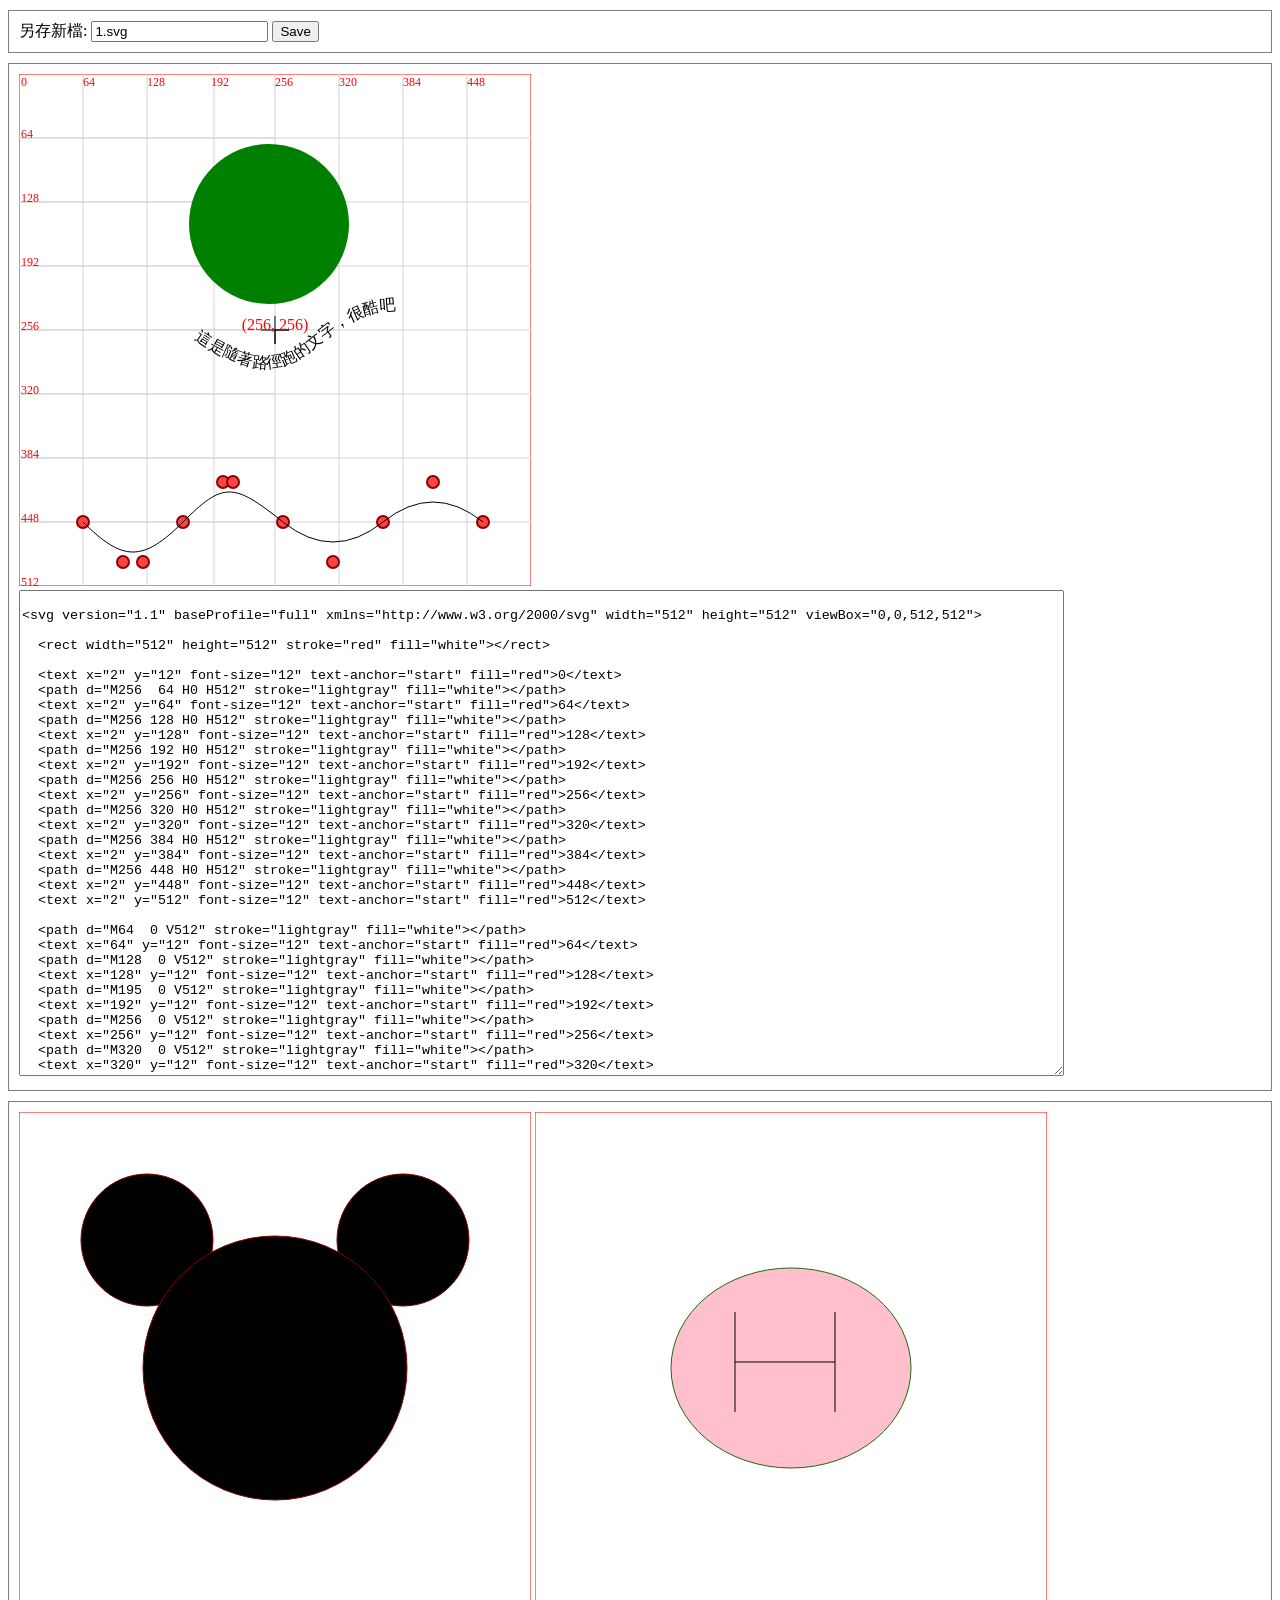
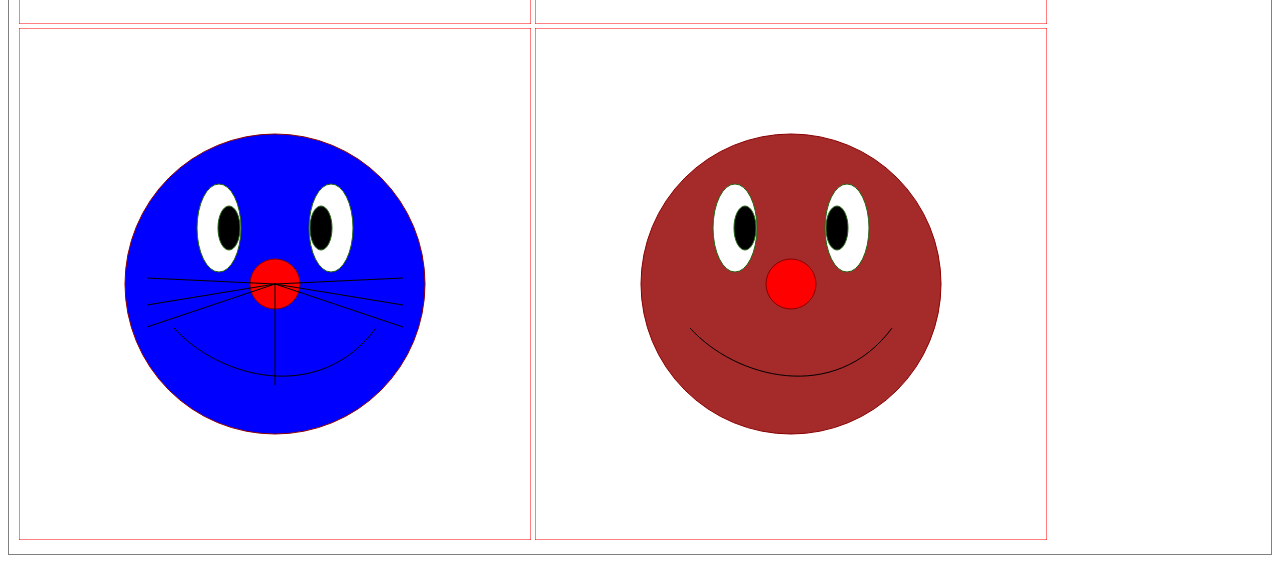
<file: portfolio/lab05/index.html>
<!--
	https://www.html5rocks.com/en/tutorials/file/dndfiles/
-->

<!DOCTYPE html>
<html lang="zh-Hant-TW">

<head>
  <meta charset="utf-8">
  <title> lab05 SVG 米老鼠 凱蒂貓 小叮噹 自選</title>
  <link rel="stylesheet" href="./lab.css">
  <script src="./lab.js"></script>
</head>

<body>

<div>
    另存新檔: 
    <input id="svgfilename" value="1.svg"></input>
    <button id="save">Save</button>   
</div>

<div>
  <span id="svgimage"></span>

  <!-- cols="68" rows="32"> -->
  <!-- cols="68" rows="32"> -->
  <textarea id="content" cols="128" rows="32"></textarea>
</div>


<div>
  <img src="./1.svg">
  <img src="./2.svg">
  <img src="./3.svg">
  <img src="./4.svg">
</div>



<div id="mysvg">
<svg version="1.1"
     baseProfile="full"
     xmlns="http://www.w3.org/2000/svg"
     width="512" height="512"
     viewbox="0,0,512,512">

  <rect width="512" height="512" stroke="red" fill="white"/>

  <text x="2" y="12" font-size="12" text-anchor="start" fill="red">0</text>
  <path d="M256  64 H0 H512" stroke="lightgray" fill="white"/>
  <text x="2" y="64" font-size="12" text-anchor="start" fill="red">64</text>
  <path d="M256 128 H0 H512" stroke="lightgray" fill="white"/>
  <text x="2" y="128" font-size="12" text-anchor="start" fill="red">128</text>
  <path d="M256 192 H0 H512" stroke="lightgray" fill="white"/>
  <text x="2" y="192" font-size="12" text-anchor="start" fill="red">192</text>
  <path d="M256 256 H0 H512" stroke="lightgray" fill="white"/>
  <text x="2" y="256" font-size="12" text-anchor="start" fill="red">256</text>
  <path d="M256 320 H0 H512" stroke="lightgray" fill="white"/>
  <text x="2" y="320" font-size="12" text-anchor="start" fill="red">320</text>
  <path d="M256 384 H0 H512" stroke="lightgray" fill="white"/>
  <text x="2" y="384" font-size="12" text-anchor="start" fill="red">384</text>
  <path d="M256 448 H0 H512" stroke="lightgray" fill="white"/>
  <text x="2" y="448" font-size="12" text-anchor="start" fill="red">448</text>
  <text x="2" y="512" font-size="12" text-anchor="start" fill="red">512</text>

  <path d="M64  0 V512" stroke="lightgray" fill="white"/>
  <text x="64" y="12" font-size="12" text-anchor="start" fill="red">64</text>
  <path d="M128  0 V512" stroke="lightgray" fill="white"/>
  <text x="128" y="12" font-size="12" text-anchor="start" fill="red">128</text>
  <path d="M195  0 V512" stroke="lightgray" fill="white"/>
  <text x="192" y="12" font-size="12" text-anchor="start" fill="red">192</text>
  <path d="M256  0 V512" stroke="lightgray" fill="white"/>
  <text x="256" y="12" font-size="12" text-anchor="start" fill="red">256</text>
  <path d="M320  0 V512" stroke="lightgray" fill="white"/>
  <text x="320" y="12" font-size="12" text-anchor="start" fill="red">320</text>
  <path d="M384  0 V512" stroke="lightgray" fill="white"/>
  <text x="384" y="12" font-size="12" text-anchor="start" fill="red">384</text>
  <path d="M448  0 V512" stroke="lightgray" fill="white"/>
  <text x="448" y="12" font-size="12" text-anchor="start" fill="red">448</text>
  <text x="512" y="12" font-size="12" text-anchor="start" fill="red">512</text>


  <path d="M256 256 V270 V242 M256 256 H270 H242" stroke="black" fill="white"/>
  <text x="256" y="256" font-size="16" text-anchor="middle" fill="red">(256, 256)</text>

  <circle cx="150" cy="100" r="80" fill="green" transform="translate(100,50)"/>

  <defs>
    <path id="a1" d="M0 50 C150 150 100 -50 300 50" stroke="#000" fill="none" transform="translate(175,215)"/>
  </defs>
  <text>
     <textPath href="#a1">這是隨著路徑跑的文字，很酷吧
    </textPath>
  </text>

  <g transform="translate(64,448)">
    <circle fill="#FF4343" stroke="#890000" stroke-width="2" cx="40" cy="40" r="6"/>
    <circle fill="#FF4343" stroke="#890000" stroke-width="2" cx="0" cy="0" r="6"/>
    <circle fill="#FF4343" stroke="#890000" stroke-width="2" cx="60" cy="40" r="6"/>
    <circle fill="#FF4343" stroke="#890000" stroke-width="2" cx="100" cy="0" r="6"/>

    <circle fill="#FF4343" stroke="#890000" stroke-width="2" cx="140" cy="-40" r="6"/>
    <circle fill="#FF4343" stroke="#890000" stroke-width="2" cx="150" cy="-40" r="6"/>
    <circle fill="#FF4343" stroke="#890000" stroke-width="2" cx="200" cy="0" r="6"/>

    <circle fill="#FF4343" stroke="#890000" stroke-width="2" cx="250" cy="40" r="6"/>
    <circle fill="#FF4343" stroke="#890000" stroke-width="2" cx="300" cy="0" r="6"/>

    <circle fill="#FF4343" stroke="#890000" stroke-width="2" cx="350" cy="-40" r="6"/>
    <circle fill="#FF4343" stroke="#890000" stroke-width="2" cx="400" cy="0" r="6"/>

    <path d="M0 0 C40 40,60 40,100 0 S150 -40, 200 0 Q250 40, 300 0 T400 0" stroke="black" fill="none" />
  </g>
</svg>
</div>

</body>

</html>
</file>
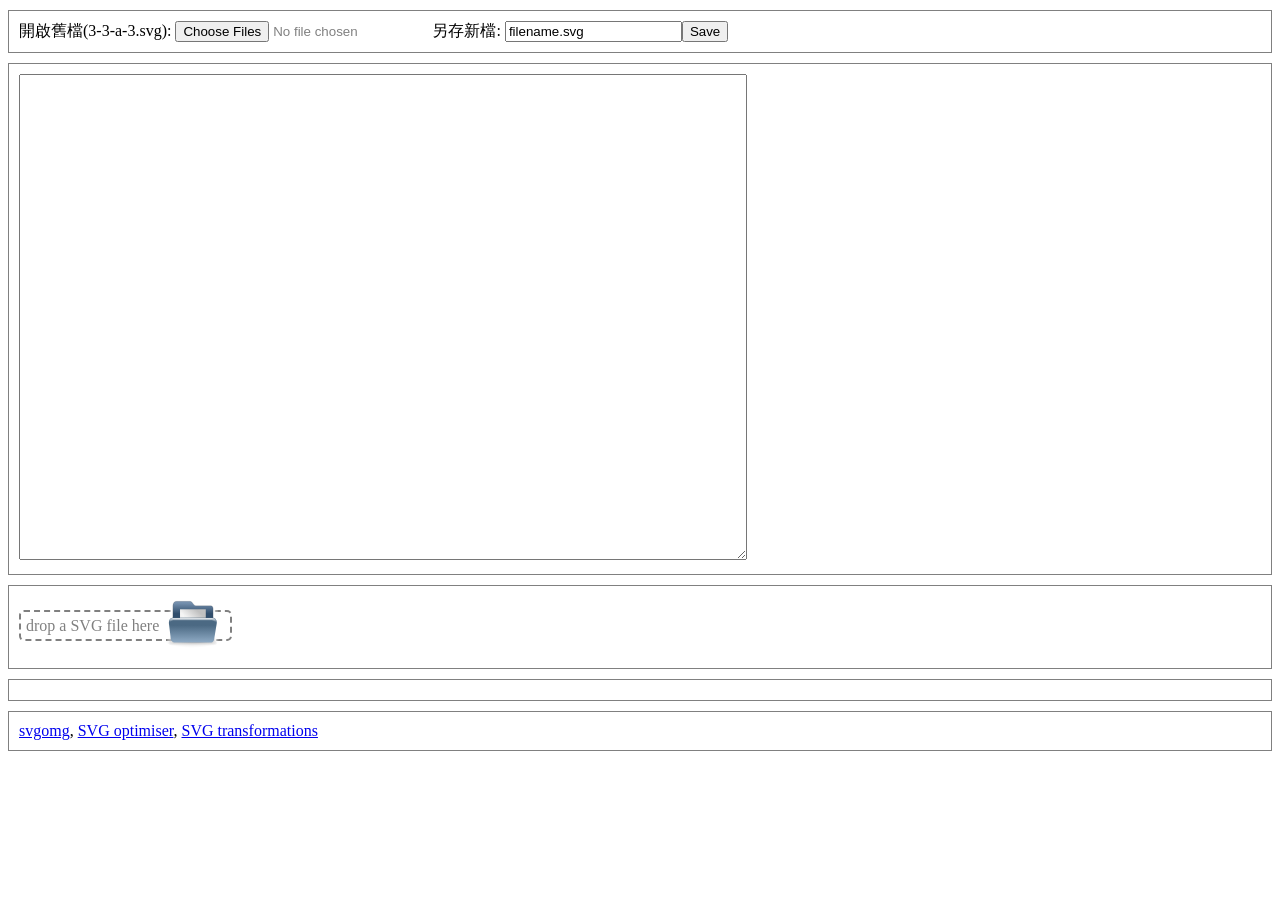
<file: portfolio/lab07/index.html>
<!--
	https://www.html5rocks.com/en/tutorials/file/dndfiles/
-->

<!DOCTYPE html>
<html lang="zh-Hant-TW">

<head>
  <meta charset="utf-8">
  <title> lab07 - parser </title>
  <link rel="stylesheet" href="./lab.css">
  
  <script src="./svg.min.js"></script>
  <script src="./svg.draggable.min.js"></script>
  <script src="./lab.js"></script>
</head>

<body>

  <!-- 
  https://www.alt-codes.net/music_note_alt_codes.php 
  &#119070;&#119073;&#119074;&#9837;&#9838;&#9839;
  &#119133;&#119134;&#119135;&#119137;&#119138;&#119139;&#119140;
  -->

  <div>
    開啟舊檔(3-3-a-3.svg): <input type="file" id="files" name="files[]" multiple />
    另存新檔: <input id="svgfilename" value="filename.svg"></input><button id="save">Save</button>
  </div>

  <div>
    <!-- cols="68" rows="32"> -->
    <!-- cols="128" rows="32"> -->
    <textarea id="content" cols="88" rows="32"></textarea>
    <span id="svgimage"></span>
  </div>

  <span id="svgimage2">
  </span>

  <div>
    <span id="drop_zone"> drop a SVG file here <img id="BlueFolder" src="./BlueFolder.svg"></span>
  </div>

  <div>
    <output id="list"></out>
  </div>

  <div>
      <a href="https://jakearchibald.github.io/svgomg/">svgomg</a>, 
      <a href="http://petercollingridge.appspot.com/svg-optimiser">SVG optimiser</a>, 
      <a href="http://petercollingridge.appspot.com/svg-transforms">SVG transformations</a>
  </div>

</body>

</html>
</file>
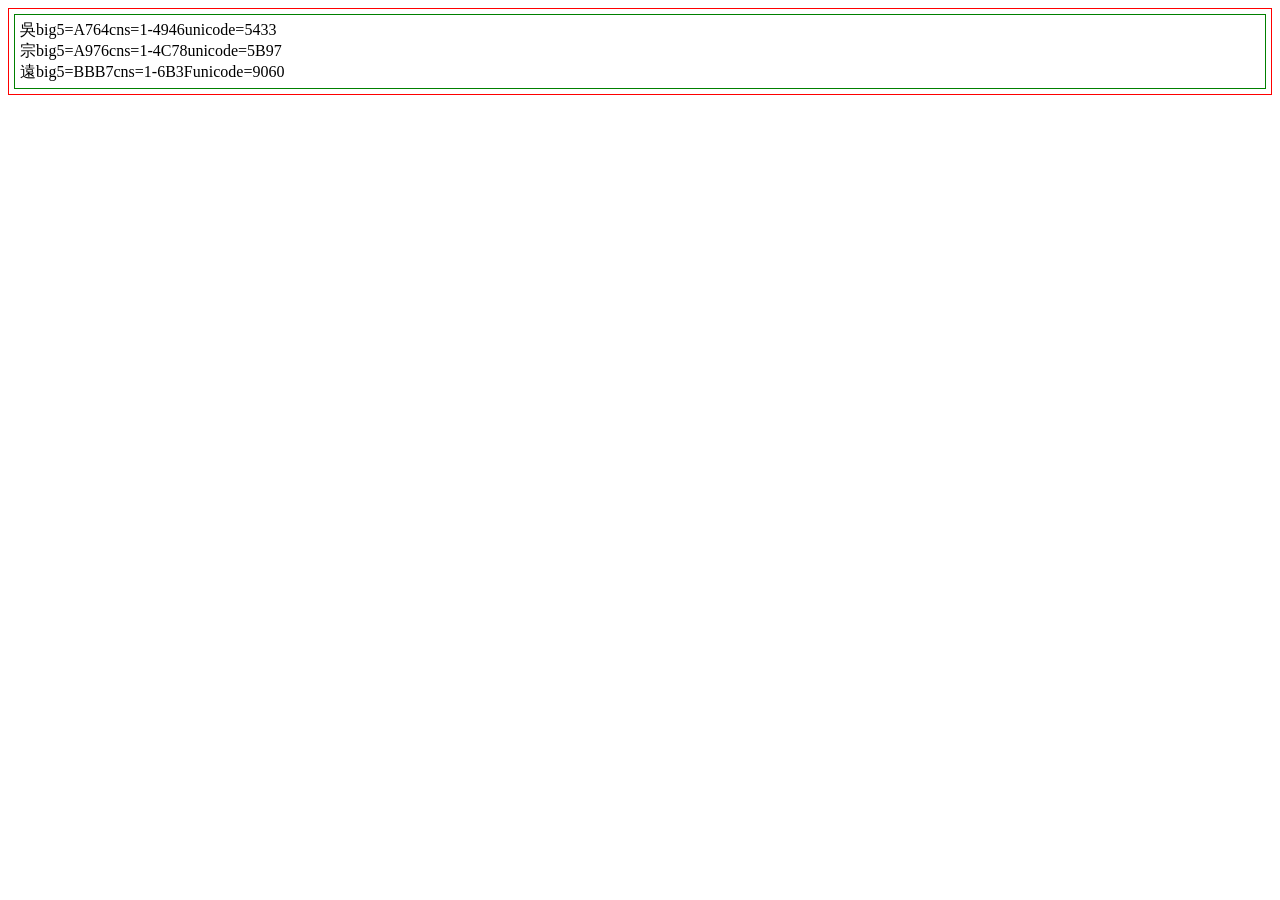
<file: portfolio/labs/lab01/index.html>
<!DOCTYPE html>
<html lang="zh-Hant-TW">

<head>
  <meta charset="utf-8">
  <title>title</title>
  <link rel="stylesheet" href="./lab.css">
  <script src="./lab.js"></script>
</head>

<body>
  <div id="div1">

  </div>
</body>

</html>
</file>
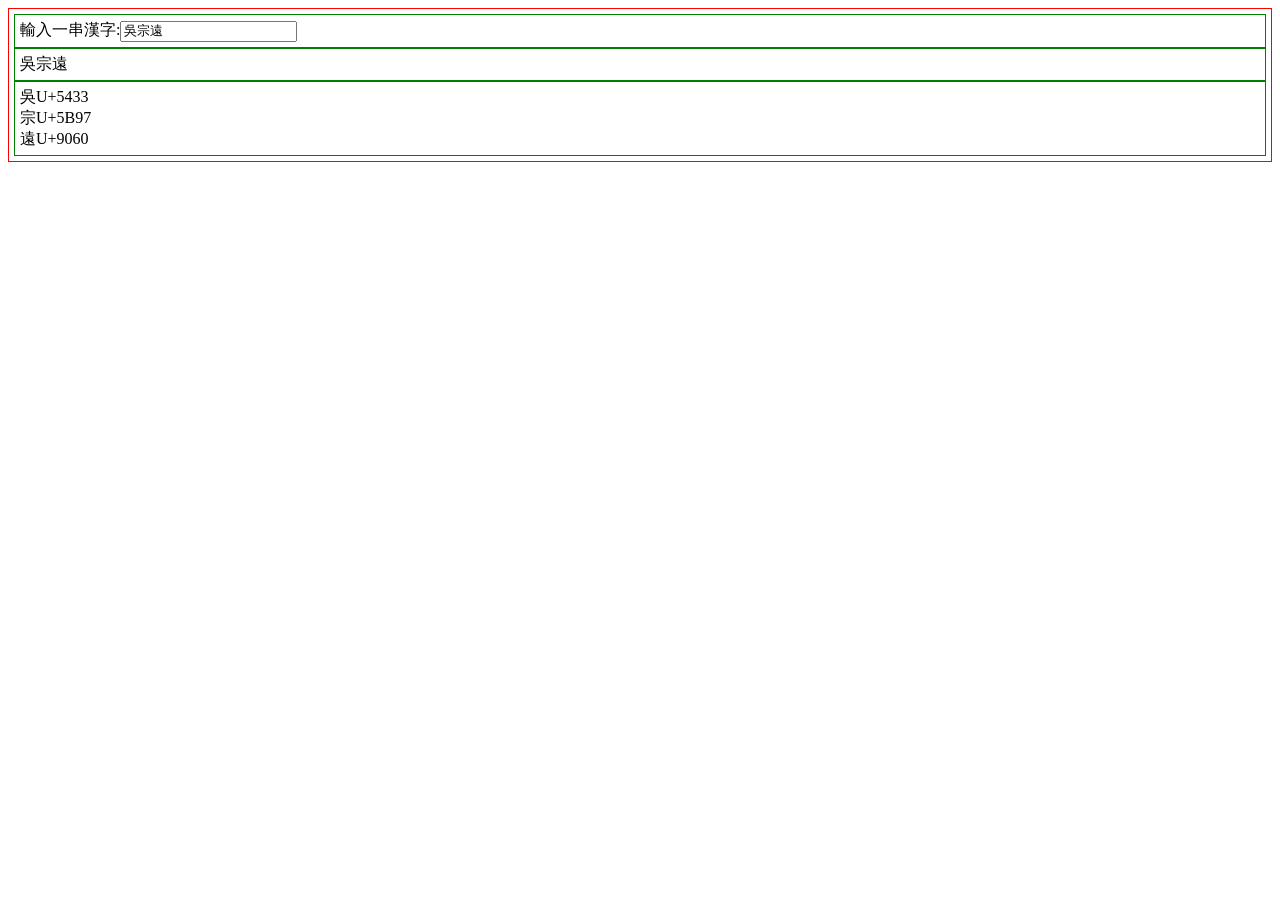
<file: portfolio/labs/lab02/index.html>
<!--
-->

<!DOCTYPE html>
<html lang="zh-Hant-TW">

<head>
  <meta charset="utf-8">
  <title>title</title>
  <link rel="stylesheet" href="./lab.css">
  <script src="./lab.js"></script>
</head>

<body>
  <div>
  	輸入一串漢字:<input value="吳宗遠" id="in1">
  </div>
  <div id="info3"></div>
  
  <div id="info1"></div>    
  
</body>

</html>
</file>
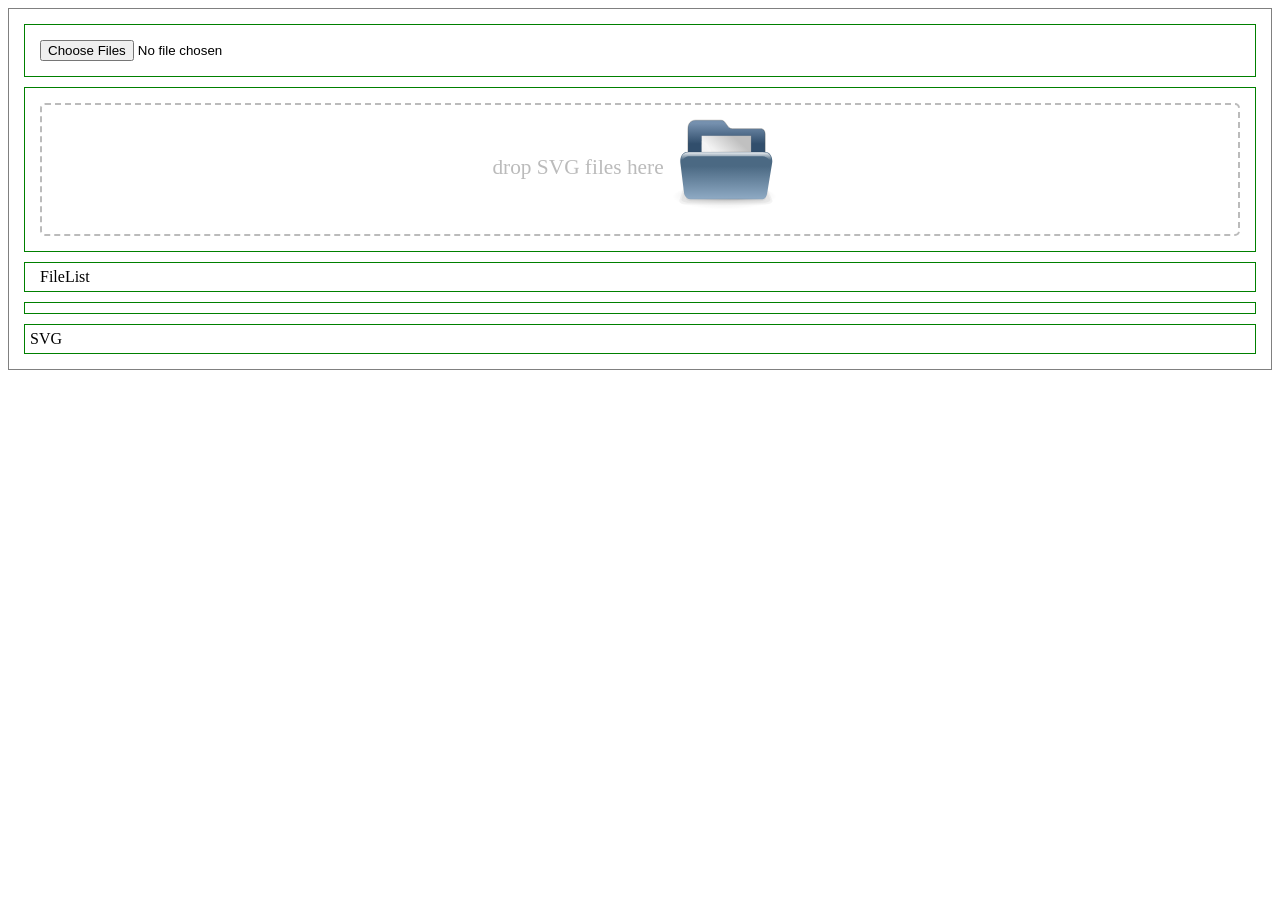
<file: portfolio/labs/lab03/index.html>
<!--
	https://www.html5rocks.com/en/tutorials/file/dndfiles/
-->

<!DOCTYPE html>
<html lang="zh-Hant-TW">

<head>
  <meta charset="utf-8">
  <title> lab03 </title>
  <link rel="stylesheet" href="./lab.css">
  <script src="./lab.js"></script>
</head>

<body>

  <div>
	<input type="file" id="files" name="files[]" multiple />
  </div>

  <div>
	<div id="drop_zone">drop SVG files here <img id="BlueFolder" src="./BlueFolder.svg"></div>
  </div>

  <div>
	<output id="list">FileList</output>
  </div>

  <div id="content"></div>

  <div id="svgimage">SVG</div>

</body>

</html>
</file>
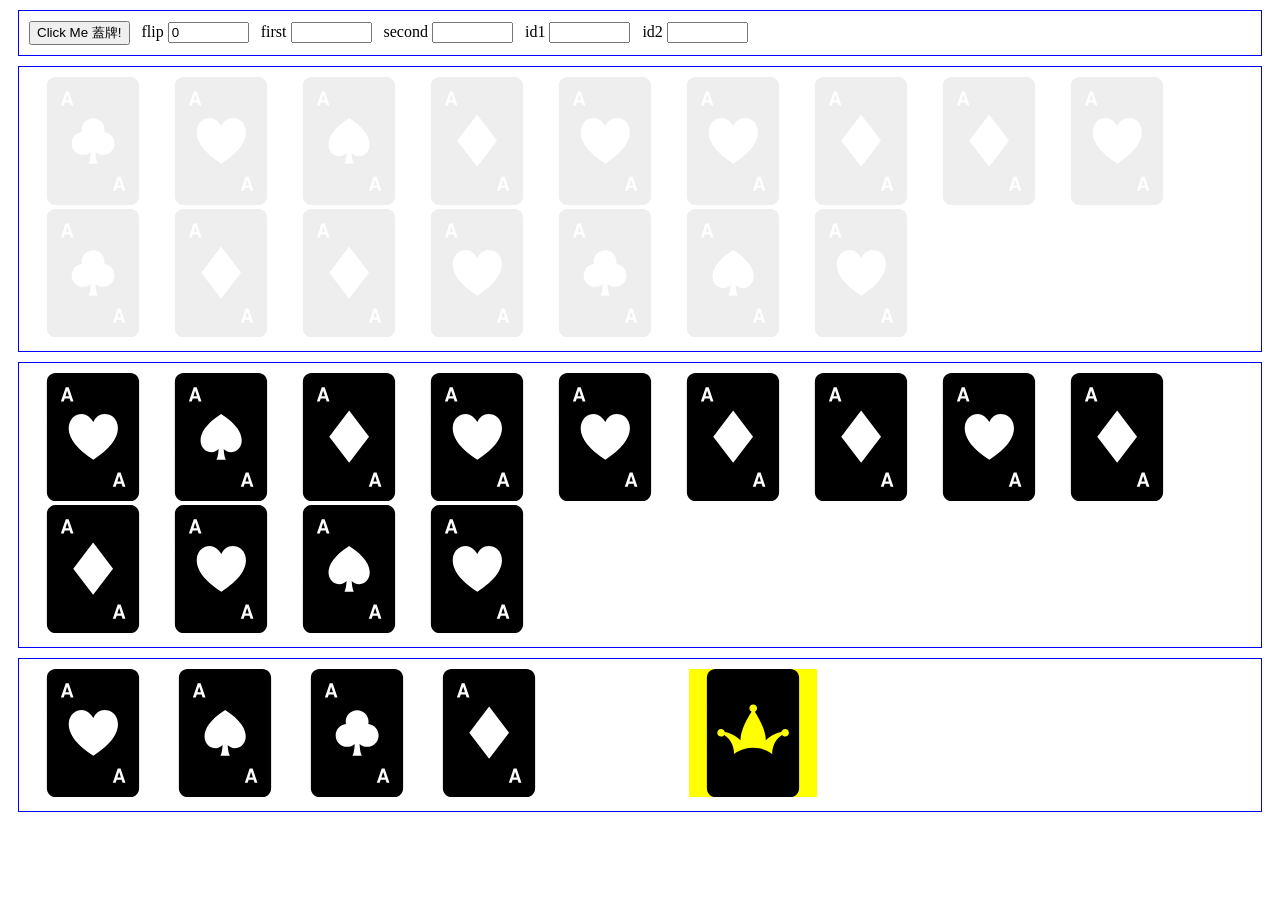
<file: portfolio/labs/lab04/index.html>
<!DOCTYPE html>
<html>
<head>
    <title>配對遊戲</title>
    <link rel="stylesheet" type="text/css" href="./mystyle.css">
    <script src="./jquery-3.4.1.min.js"></script>
    <script src="./lab.js"></script>
</head>
<body>

  <div>
    <button type="button" id="b1">Click Me 蓋牌!</button>
    &nbsp; flip <input id="i1" size="8" value="0">
    &nbsp; first <input id="i2" size="8" value="">
    &nbsp; second <input id="i3" size="8" value="">
    &nbsp; id1 <input id="i4" size="8" value="">
    &nbsp; id2 <input id="i5" size="8" value="">
  </div>

  <div id="d2"></div>

  <div id="d3"></div>

  <div id="d1">
    <img src="./img/ace-of-hearts.svg">
    <img src="./img/ace-of-spades.svg">
    <img src="./img/ace-of-club.svg">
    <img  src="./img/ace-of-diamonds.svg">
    <img class="done" src="./img/joker-card.svg">
    <img class="selected" src="./img//joker-card.svg"> <!-- class="done" -->
  </div>

</body>
</html>
</file>
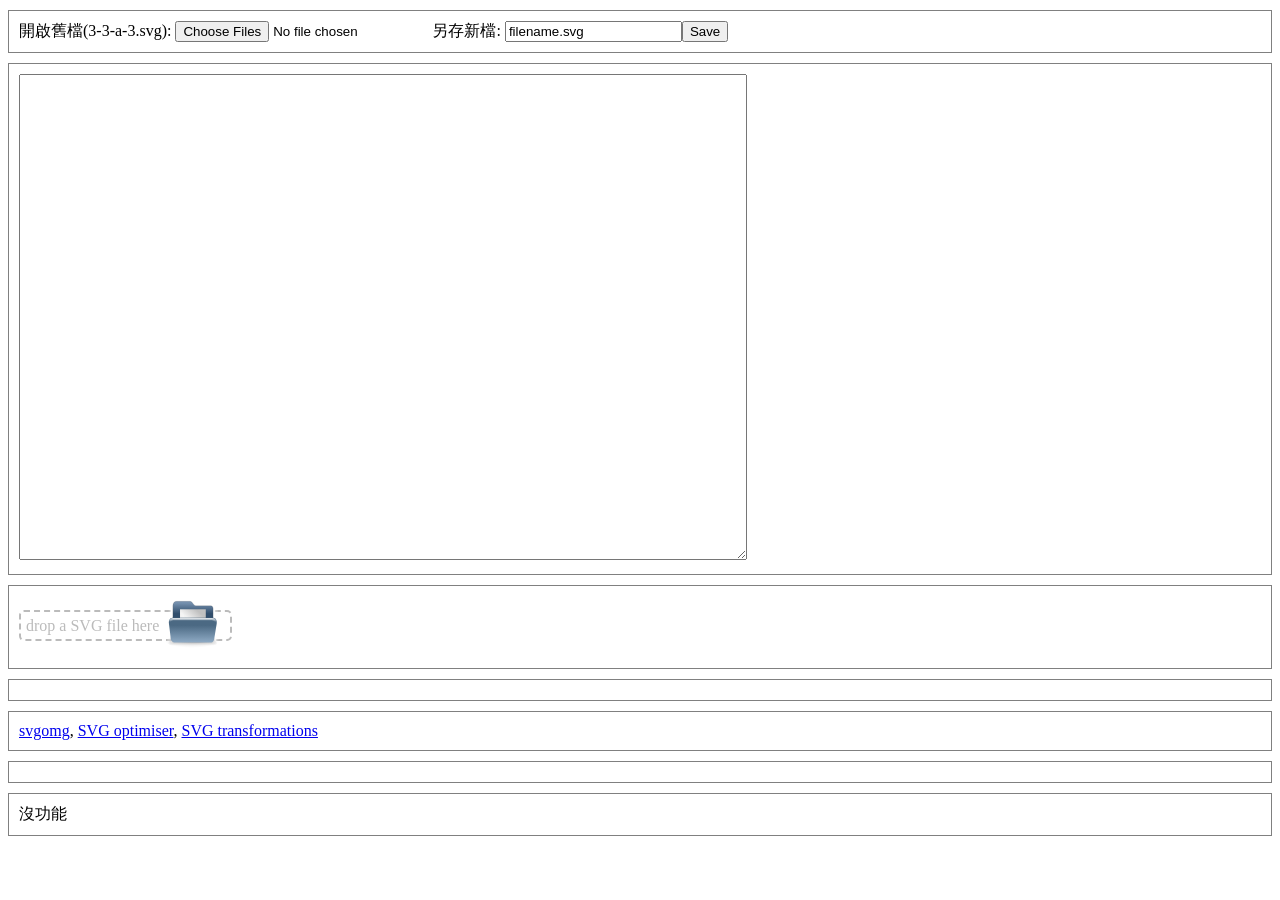
<file: portfolio/labs/lab07/index.html>
<!--
	https://www.html5rocks.com/en/tutorials/file/dndfiles/
-->

<!DOCTYPE html>
<html lang="zh-Hant-TW">

<head>
  <meta charset="utf-8">
  <title> lab07 - parser </title>
  <link rel="stylesheet" href="./lab.css">
 
 <script src="./jquery-3.4.1.min.js"></script>
  <script src="./snap.svg-min.js"></script>
  <script src="./svg.min.js"></script>
  <script src="./svg.draggable.min.js"></script>
  <script src="./lab.js"></script>
</head>

<body>

  <!-- 
  https://www.alt-codes.net/music_note_alt_codes.php 
  &#119070;&#119073;&#119074;&#9837;&#9838;&#9839;
  &#119133;&#119134;&#119135;&#119137;&#119138;&#119139;&#119140;
  -->

  <div>
    開啟舊檔(3-3-a-3.svg): <input type="file" id="files" name="files[]" multiple />
    另存新檔: <input id="svgfilename" value="filename.svg"></input><button id="save">Save</button>
  </div>

  <div>
    <!-- cols="68" rows="32"> -->
    <!-- cols="128" rows="32"> -->
    <textarea id="content" cols="88" rows="32"></textarea>
    <span id="svgimage"></span>
  </div>

  <span id="svgimage2">
  </span>

  <div>
    <span id="drop_zone"> drop a SVG file here <img id="BlueFolder" src="./BlueFolder.svg"></span>
  </div>

  <div>
    <output id="list"></out>
  </div>

  <div>
      <a href="https://jakearchibald.github.io/svgomg/">svgomg</a>, 
      <a href="http://petercollingridge.appspot.com/svg-optimiser">SVG optimiser</a>, 
      <a href="http://petercollingridge.appspot.com/svg-transforms">SVG transformations</a>
  </div>

<div id = "s5" class="noborder"></div>
<div>沒功能</div>
</body>

</html>
</file>
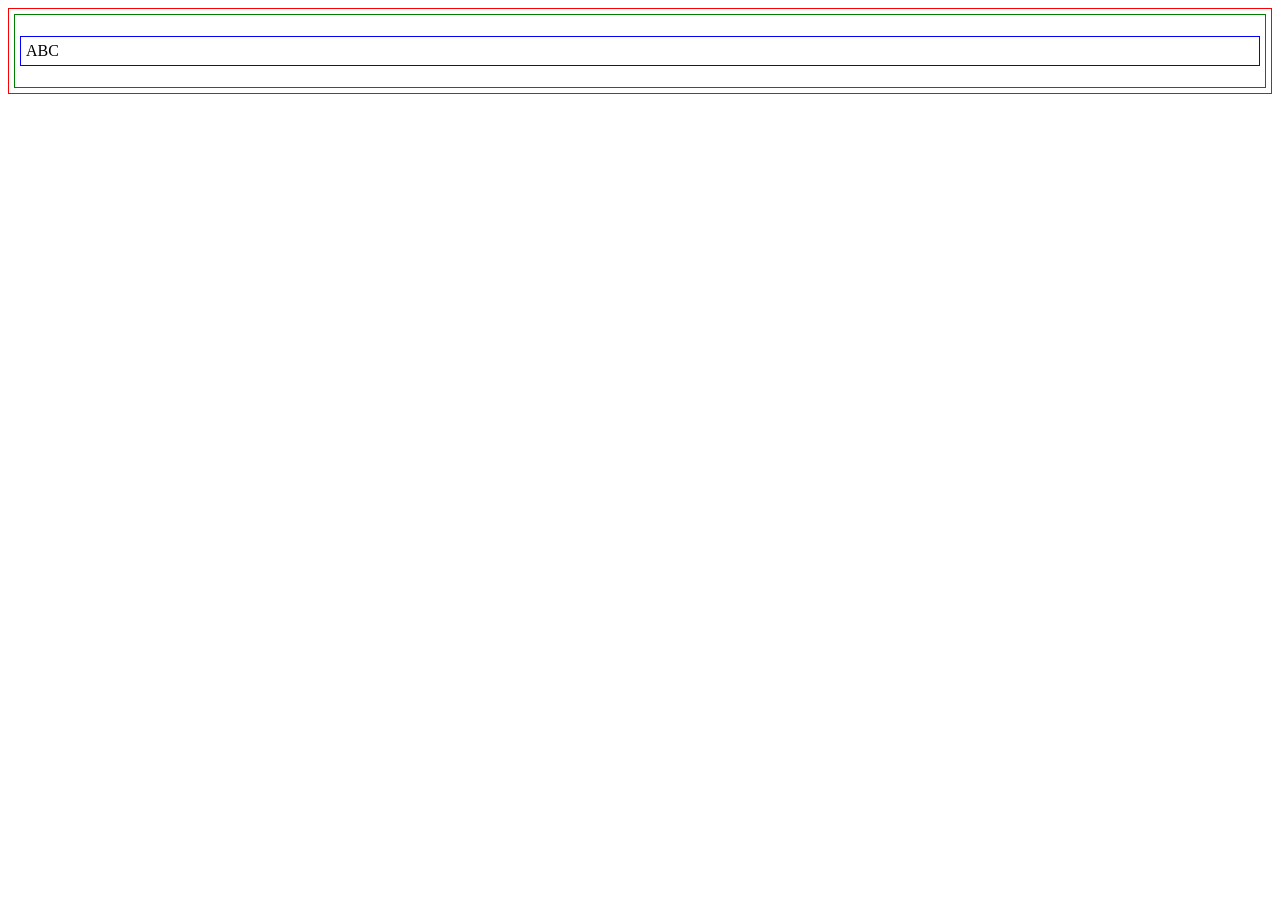
<file: portfolio/labs/lab99/index.html>
<!--
-->

<!DOCTYPE html>
<html lang="zh-Hant-TW">

<head>
  <meta charset="utf-8">
  <title>title</title>
  <link rel="stylesheet" href="./lab.css">
  <script src="./lab.js"></script>
</head>

<body>
  <div>
  	<p>ABC</p>
  </div>
</body>

</html>
</file>
<file: portfolio/lab05/lab.css>
/*

*/
    #mysvg {
      display: none;
    }
    div {
      border: solid 1px gray;
      margin: 10px 0px;
      padding: 10px;
    }
</file>
<file: portfolio/lab07/lab.css>
/*

*/

#list {
	/* display: none; */
	display: inline;
} 

div {
    border: solid 1px gray;
    margin: 10px 0px;
    padding: 10px;
}

#BlueFolder {
    width: 5%;
    vertical-align: middle;
}

#drop_zone {
    border: 2px dashed #bbb;
    border-radius: 5px;
    padding: 5px;
    text-align: center;
    color: #bbb;
}
</file>
<file: portfolio/labs/lab01/lab.css>
/*

*/

body {
	border: solid 1px red;
	padding: 5px;
}

div {
	border: solid 1px green;
	padding: 5px;
}

p {
	border: solid 1px blue;
	padding: 5px;
}
</file>
<file: portfolio/labs/lab02/lab.css>
/*

*/

body {
	border: solid 1px red;
	padding: 5px;
}

div {
	border: solid 1px green;
	padding: 5px;
}

p {
	border: solid 1px blue;
	padding: 5px;
}
</file>
<file: portfolio/labs/lab03/lab.css>
/*
	https://www.html5rocks.com/en/tutorials/file/dndfiles/
    https://www.w3schools.com/css/css_float.asp
    https://www.w3schools.com/cssref/pr_class_display.asp
*/

#BlueFolder {
    width: 10%;
    vertical-align: middle;
}

#drop_zone {
    border: 2px dashed #bbb;
    border-radius: 5px;
    padding: 5px;
    text-align: center;
    color: #bbb;
    font-size: 16pt;
}

input, output {
	margin: 10px;
}

body {
	border: solid 1px gray;
	padding: 5px;
}

div {
	margin: 10px;
	border: solid 1px green;
	padding: 5px;
}

p {
	border: solid 1px blue;
	padding: 5px;
}


span {
    border: solid 1px navy;
    padding: 10px;
}

.svgtext {
    margin: 10px;
    padding: 10px;
    display: inline-flex;
}

.svgshow {
    overflow: auto;
    min-height: 256px;
    min-width: 256px;
    display: inline-block;
}
</file>
<file: portfolio/labs/lab04/mystyle.css>
img {
  widows: 128px;
  height: 128px;
}

img:hover {
    box-shadow: 0 0 2px 1px rgba(0, 140, 186, 0.5);
    //background-color: rgba(0, 140, 186, 0.5);
}

div {
  border: solid 1px blue;
  margin: 10px;
  padding: 10px;
}

.selected {
	background-color: yellow;
}

.done {
	visibility: hidden;
}
</file>
<file: portfolio/labs/lab07/lab.css>
/*

*/

#list {
	/* display: none; */
	display: inline;
} 

div {
    border: solid 1px gray;
    margin: 10px 0px;
    padding: 10px;
}

#BlueFolder {
    width: 5%;
    vertical-align: middle;
}

#drop_zone {
    border: 2px dashed #bbb;
    border-radius: 5px;
    padding: 5px;
    text-align: center;
    color: #bbb;
}
</file>
<file: portfolio/labs/lab99/lab.css>
/*

*/

body {
	border: solid 1px red;
	padding: 5px;
}

div {
	border: solid 1px green;
	padding: 5px;
}

p {
	border: solid 1px blue;
	padding: 5px;
}
</file>
